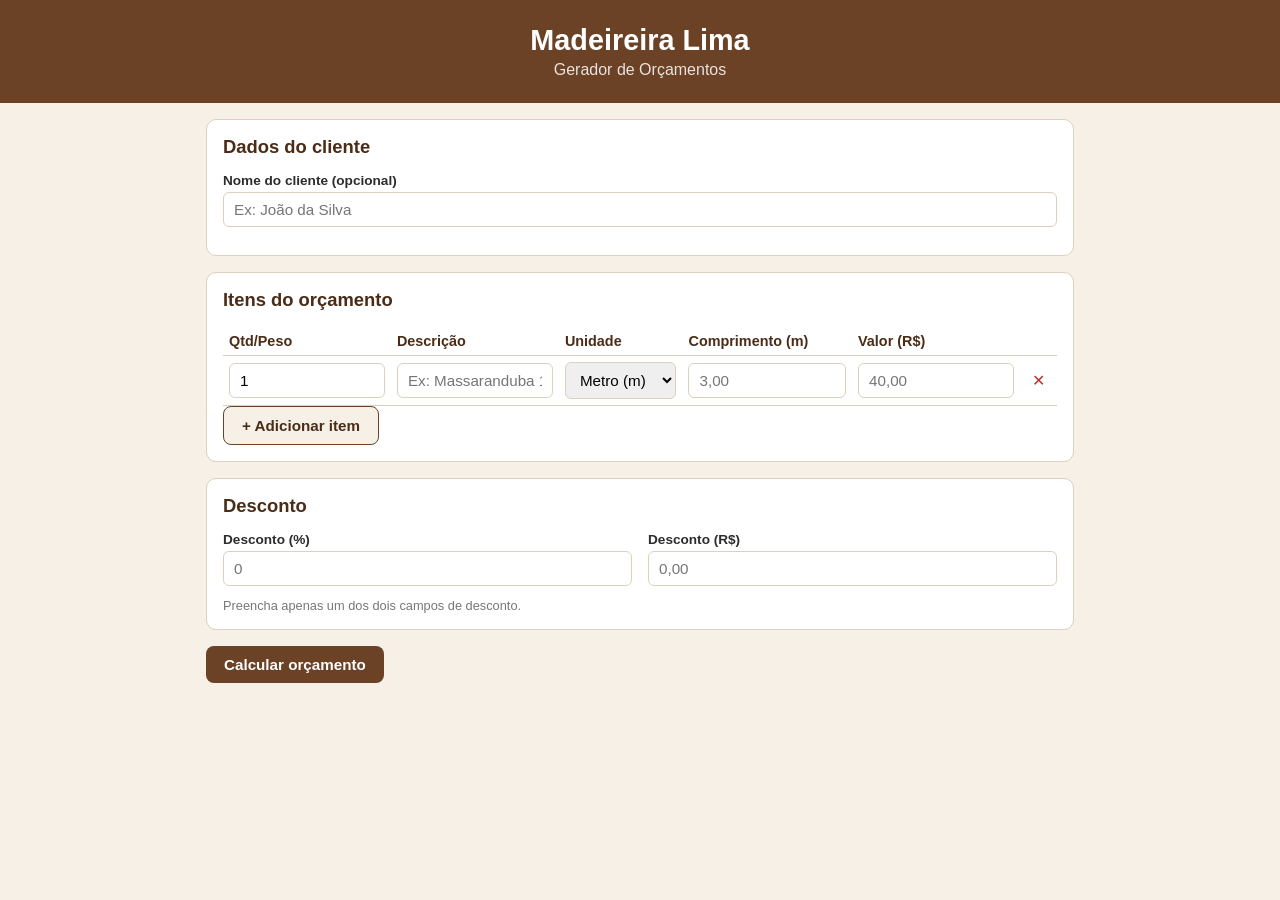
<file: static/index.html>
<!DOCTYPE html>
<html lang="pt-BR">
<head>
  <meta charset="UTF-8" />
  <meta name="viewport" content="width=device-width, initial-scale=1.0" />
  <title>Orçamento - Madeireira Lima</title>
  <link rel="stylesheet" href="/static/style.css" />
</head>
<body>
  <header>
    <h1>Madeireira Lima</h1>
    <p class="subtitulo">Gerador de Orçamentos</p>
  </header>

  <main>
    <section class="cartao">
      <h2>Dados do cliente</h2>
      <div class="campo">
        <label for="cliente">Nome do cliente (opcional)</label>
        <input type="text" id="cliente" placeholder="Ex: João da Silva" />
      </div>
    </section>

    <section class="cartao">
      <h2>Itens do orçamento</h2>
      <div class="tabela-scroll">
        <table id="tabela-itens">
          <thead>
            <tr>
              <th>Qtd/Peso</th>
              <th>Descrição</th>
              <th>Unidade</th>
              <th>Comprimento (m)</th>
              <th>Valor (R$)</th>
              <th></th>
            </tr>
          </thead>
          <tbody id="corpo-tabela"></tbody>
        </table>
      </div>
      <button type="button" id="btn-add-item" class="botao secundario">+ Adicionar item</button>
    </section>

    <section class="cartao">
      <h2>Desconto</h2>
      <div class="linha-campos">
        <div class="campo">
          <label for="desconto-percentual">Desconto (%)</label>
          <input type="number" id="desconto-percentual" min="0" max="100" step="0.1" placeholder="0" />
        </div>
        <div class="campo">
          <label for="desconto-valor">Desconto (R$)</label>
          <input type="number" id="desconto-valor" min="0" step="0.01" placeholder="0,00" />
        </div>
      </div>
      <p class="dica">Preencha apenas um dos dois campos de desconto.</p>
    </section>

    <p class="erro" id="mensagem-erro" hidden></p>
    <div class="acoes">
      <button type="button" id="btn-calcular" class="botao primario">Calcular orçamento</button>
    </div>

    <section class="cartao" id="resultado" hidden>
      <h2>Resultado</h2>
      <div id="resumo-valores"></div>
      <div class="campo">
        <label for="texto-resultado">Texto para enviar no WhatsApp</label>
        <textarea id="texto-resultado" rows="16" readonly wrap="off"></textarea>
      </div>
      <div class="acoes">
        <button type="button" id="btn-copiar" class="botao primario">Copiar texto</button>
        <a id="btn-whatsapp" class="botao whatsapp" target="_blank" rel="noopener">Abrir no WhatsApp</a>
      </div>
    </section>
  </main>

  <template id="template-linha-item">
    <tr>
      <td><input type="number" class="input-qtd" min="0.01" step="1" value="1" /></td>
      <td><input type="text" class="input-descricao" placeholder="Ex: Massaranduba 11x5 aparelhada" /></td>
      <td>
        <select class="input-unidade">
          <option value="m">Metro (m)</option>
          <option value="kg">Quilo (kg)</option>
          <option value="un">Unidade (un)</option>
        </select>
      </td>
      <td><input type="number" class="input-medida" min="0" step="0.1" placeholder="3,00" /></td>
      <td><input type="number" class="input-valor" min="0" step="0.01" placeholder="40,00" /></td>
      <td><button type="button" class="botao-remover" title="Remover item">✕</button></td>
    </tr>
  </template>

  <script src="/static/script.js"></script>
</body>
</html>
</file>
<file: static/style.css>
:root {
  --marrom: #6b4226;
  --marrom-escuro: #4a2c17;
  --bege: #f6f0e7;
  --verde-whatsapp: #25d366;
  --texto: #2c2c2c;
  --borda: #ddd0bf;
}

* {
  box-sizing: border-box;
}

body {
  margin: 0;
  font-family: "Segoe UI", Arial, sans-serif;
  background: var(--bege);
  color: var(--texto);
}

header {
  background: var(--marrom);
  color: white;
  padding: 24px 16px;
  text-align: center;
  position: relative;
}

header h1 {
  margin: 0;
  font-size: 1.8rem;
}

.subtitulo {
  margin: 4px 0 0;
  opacity: 0.85;
}

.link-admin {
  position: absolute;
  right: 16px;
  top: 24px;
  color: white;
  font-size: 0.85rem;
  text-decoration: underline;
}

main {
  max-width: 900px;
  margin: 0 auto;
  padding: 16px;
}

.cartao {
  background: white;
  border: 1px solid var(--borda);
  border-radius: 10px;
  padding: 16px;
  margin-bottom: 16px;
}

.cartao h2 {
  margin-top: 0;
  font-size: 1.15rem;
  color: var(--marrom-escuro);
}

.campo {
  display: flex;
  flex-direction: column;
  gap: 4px;
  margin-bottom: 12px;
}

.campo label {
  font-size: 0.85rem;
  font-weight: 600;
}

input, select, textarea {
  padding: 8px 10px;
  border: 1px solid var(--borda);
  border-radius: 6px;
  font-size: 0.95rem;
  font-family: inherit;
  width: 100%;
}

.linha-campos {
  display: flex;
  gap: 16px;
  flex-wrap: wrap;
}

.linha-campos .campo {
  flex: 1;
  min-width: 140px;
}

.dica {
  font-size: 0.8rem;
  color: #777;
  margin: 0;
}

.tabela-scroll {
  overflow-x: auto;
}

table {
  width: 100%;
  border-collapse: collapse;
  min-width: 640px;
}

th, td {
  padding: 6px;
  text-align: left;
  border-bottom: 1px solid var(--borda);
  font-size: 0.9rem;
}

th {
  color: var(--marrom-escuro);
}

td input, td select {
  min-width: 90px;
}

td input:disabled {
  background: #f0ebe2;
  color: #999;
}

.campo-invalido {
  border-color: #b33 !important;
  background: #fdeeee;
}

.celula-checkbox {
  text-align: center;
}

.celula-checkbox input {
  width: auto;
}

.campo-checkbox {
  flex-direction: row;
  align-items: center;
  justify-content: flex-start;
  gap: 8px;
}

.campo-checkbox label {
  display: flex;
  align-items: center;
  gap: 6px;
  font-weight: 600;
}

.campo-checkbox input {
  width: auto;
}

.erro {
  color: #b33;
  font-size: 0.85rem;
}

.botao-remover {
  background: none;
  border: none;
  color: #b33;
  font-size: 1rem;
  cursor: pointer;
}

.botao {
  display: inline-block;
  padding: 10px 18px;
  border-radius: 8px;
  border: none;
  font-size: 0.95rem;
  font-weight: 600;
  cursor: pointer;
  text-decoration: none;
  text-align: center;
}

.botao.primario {
  background: var(--marrom);
  color: white;
}

.botao.secundario {
  background: var(--bege);
  color: var(--marrom-escuro);
  border: 1px solid var(--marrom);
}

.botao.whatsapp {
  background: var(--verde-whatsapp);
  color: white;
}

.acoes {
  display: flex;
  gap: 12px;
  flex-wrap: wrap;
  margin-bottom: 16px;
}

#resumo-valores {
  font-size: 1rem;
  margin-bottom: 12px;
}

#resumo-valores strong {
  color: var(--marrom-escuro);
}

#texto-resultado {
  font-family: inherit;
  white-space: pre;
  overflow-x: auto;
  line-height: 1.5;
}

@media (max-width: 480px) {
  .link-admin {
    position: static;
    display: inline-block;
    margin-top: 8px;
  }

  #texto-resultado {
    font-size: 0.8rem;
  }
}
</file>
